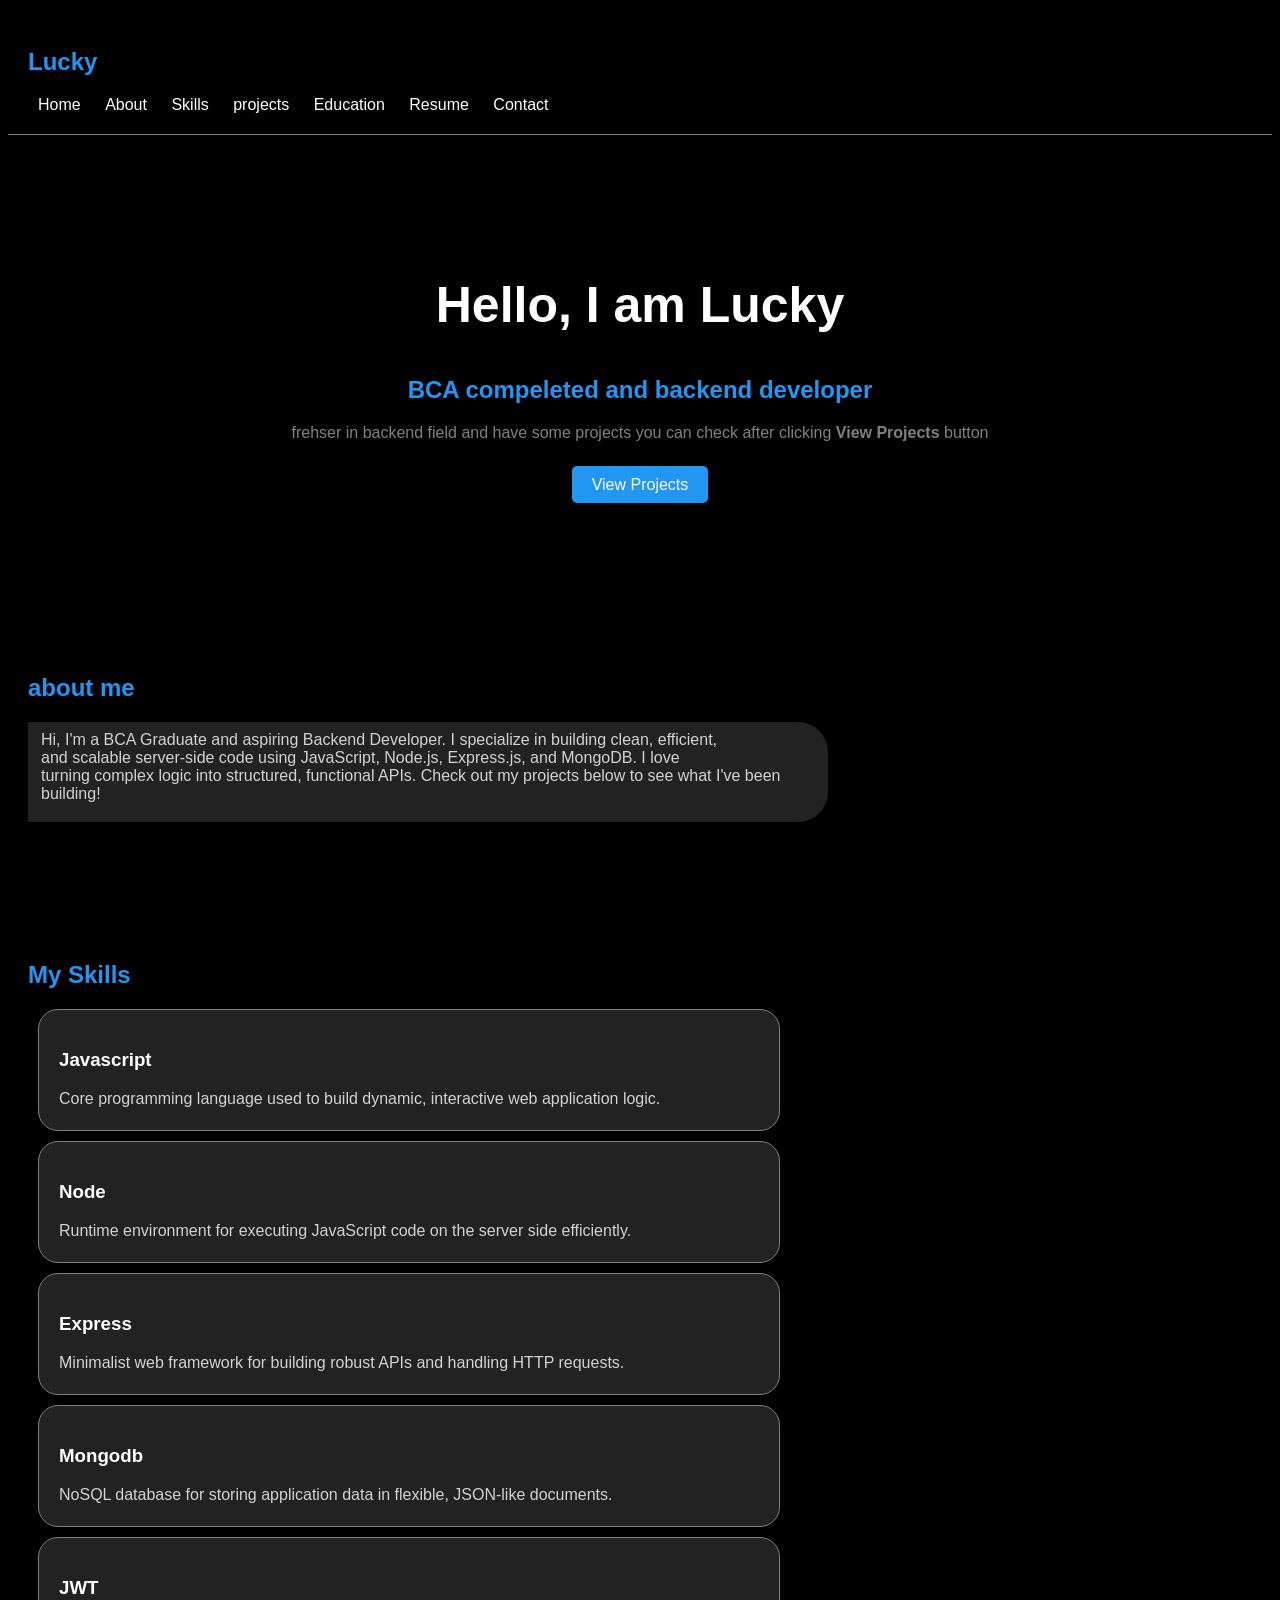
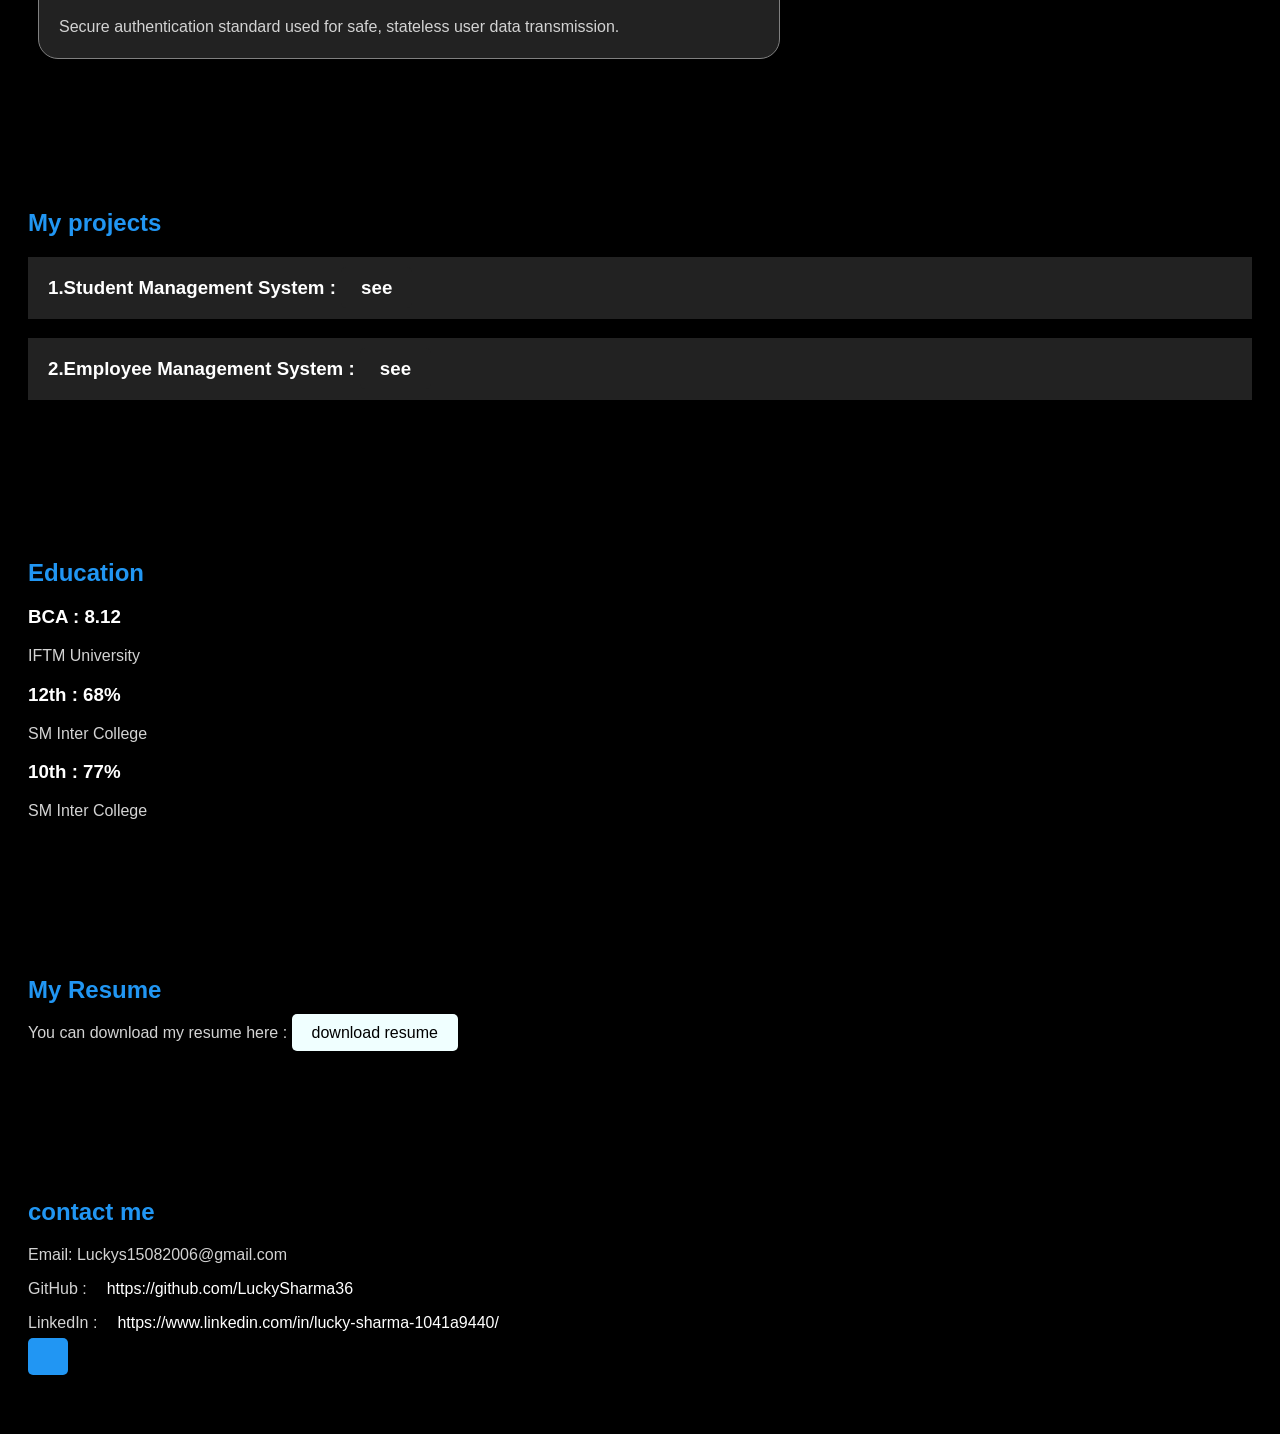
<file: index.html>
<!DOCTYPE html>
<html lang="en">
<head>
    <meta charset="UTF-8">
    <meta name="viewport" content="width=device-width, initial-scale=1.0">
    <title>My Portfolio</title>
    <link rel="stylesheet" href="style.css">
</head>
<body>
    <nav>
        <h2>Lucky </h2>
        <a href="#Home">Home</a>
        <a href="#About">About</a>
        <a href="#Skills">Skills</a>
        <a href="#projects">projects</a>
        <a href="#Education">Education</a>
        <a href="#Resume">Resume</a>
        <a href="#Contact">Contact</a>
    </nav>

    <section id="Home">
        <h1>Hello, I am Lucky</h1>
        <h2>BCA compeleted and backend developer</h2>
        <p>frehser in backend field and have some projects you can check after clicking <b>View Projects</b> button</p><br>
        <a href="project.html">View Projects</a>
    </section>


    <section id="About">
        <h2>about me</h2>
        <div id="AboutmeDiv"><p>Hi, I'm a BCA Graduate and aspiring Backend Developer. I specialize in building clean, efficient, <br>and scalable server-side code using JavaScript, Node.js, Express.js, and MongoDB. 
            I love <br>turning complex logic into structured, functional APIs. Check out my projects below to see what I've been building!
</p></div>
    </section>

    <section id="Skills">
        <h2>My Skills</h2>
    <div class="skillsSection">
        <h3>Javascript</h3>
        <p>Core programming language used to build dynamic, interactive web application logic.</p>
    </div>
    <div class="skillsSection">
        <h3>Node</h3>
        <p>Runtime environment for executing JavaScript code on the server side efficiently.</p>
    </div>
    <div class="skillsSection">
        <h3>Express</h3>
        <p>Minimalist web framework for building robust APIs and handling HTTP requests.</p>
    </div>    
    <div class="skillsSection">
        <h3>Mongodb</h3>
        <p>NoSQL database for storing application data in flexible, JSON-like documents.</p>
    </div>
    <div class="skillsSection">
            <h3>JWT</h3>
        <p>Secure authentication standard used for safe, stateless user data transmission.</p>
    </div>
    </section>


    <section id="projects">
        <h2>My projects</h2>
        <h3>1.Student Management System : <a href="https://studentmanagementsystem-zdne.onrender.com/">see</a></h3>
        <h3>2.Employee Management System : <a href="https://empmanagementsystem-alc1.onrender.com/">see</a></h3>
    </section>
    <section id="Education">
        <h2>Education</h2>

        <h3>BCA : 8.12</h3>
        <p>IFTM University</p>

        <h3>12th : 68%</h3>
        <p>SM Inter College</p>

        <h3>10th : 77%</h3>
        <p>SM Inter College</p>
    </section>

    <section id="Resume">
        <h2>My Resume</h2>
        <p>You can download my resume here : <a href="./FinalITresume.pdf">download resume</a></p>
    </section>


    <section id="Contact">
        <h2>contact me</h2>
        <p>Email: Luckys15082006@gmail.com</p>
        <p>GitHub :<a href="https://github.com/LuckySharma36">https://github.com/LuckySharma36</a></p>
        <p>LinkedIn :<a href="https://www.linkedin.com/in/lucky-sharma-1041a9440/">https://www.linkedin.com/in/lucky-sharma-1041a9440/</p>
    </section>

</body>
</html>
</file>
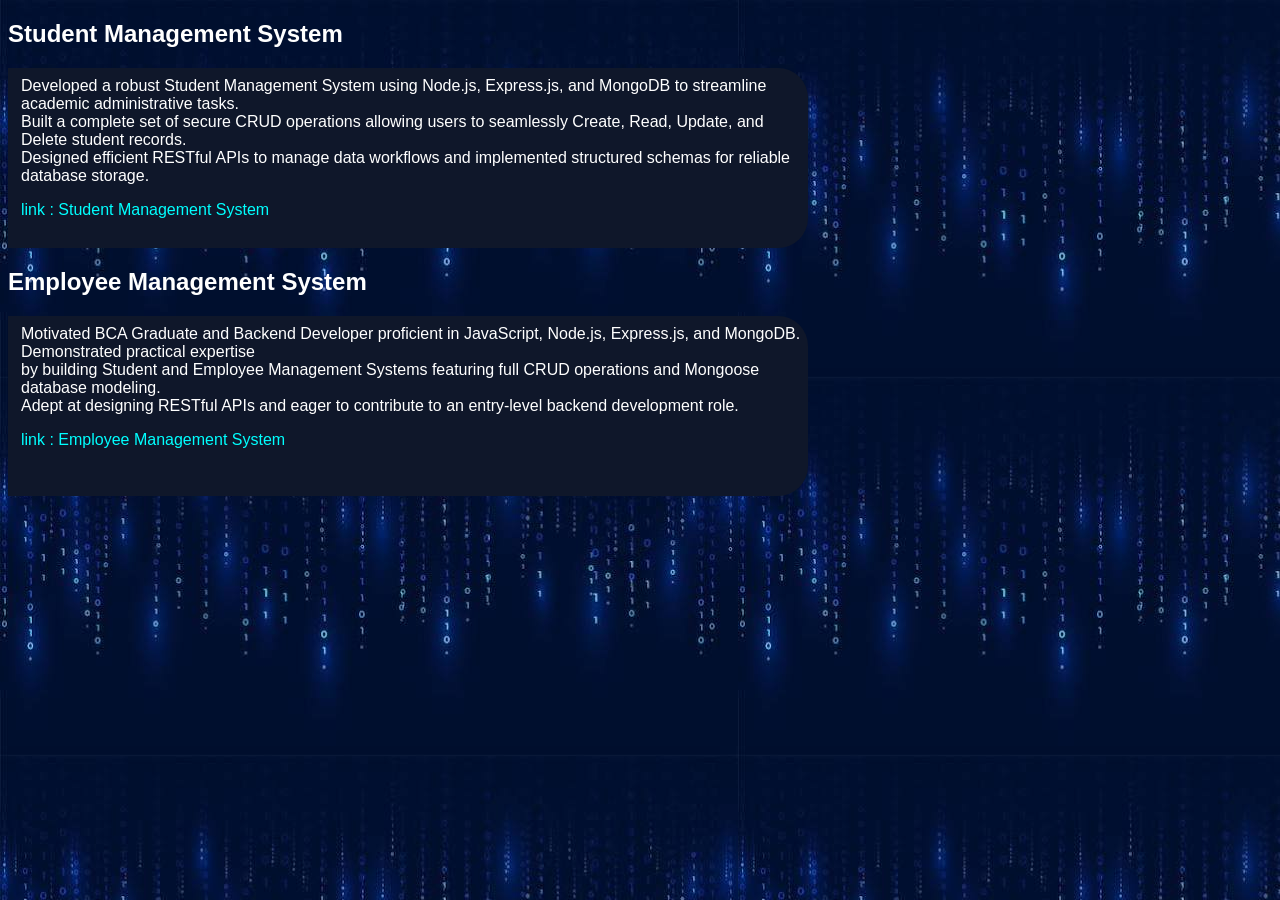
<file: project.html>
<!DOCTYPE html>
<html lang="en">
<head>
    <meta charset="UTF-8">
    <meta name="viewport" content="width=device-width, initial-scale=1.0">
    <title>Projects</title>
    <link rel="stylesheet" href="style2.css">
</head>
<body background="open.jfif">
    
    <h2>Student Management System</h2>
    <div class="Project">
    <p>Developed a robust Student Management System using Node.js, Express.js, and MongoDB to streamline academic administrative tasks. <br>Built a complete set of secure CRUD operations allowing users to seamlessly Create, Read, Update, and Delete student records. <br> Designed efficient RESTful APIs to manage data workflows and implemented structured schemas for reliable database storage.</p>
    <a href="https://studentmanagementsystem-zdne.onrender.com/">link : Student Management System</a>
    </div>
    <h2>Employee Management System</h2>
    <div class="Project"">
    <p>Motivated BCA Graduate and Backend Developer proficient in JavaScript, Node.js, Express.js, and MongoDB. Demonstrated practical expertise <br> by building Student and Employee Management Systems featuring full CRUD operations and Mongoose database modeling. <br>Adept at designing RESTful APIs and eager to contribute to an entry-level backend development role.</p>
    <a href="https://empmanagementsystem-alc1.onrender.com/">link : Employee Management System</a>
    </div>
</body>
</html>
</file>
<file: style.css>
body{
    background-color: black;
    color: white;
    font-family: Arial, Helvetica, sans-serif;
}

nav {
    padding: 20px;
    border-bottom: 1px solid gray;
}

nav h2{
    color: #2196f3;
}

nav a{
    color: white;
    text-decoration: none;
    margin: 10px;
}

section a{
    display: inline;
    padding: 10px 20px;
    background-color: #2196f3;
    color : white;
    text-decoration: none;
    border-radius: 5px;
}

#Home {
    padding: 100px 20px;
    text-align: center;
}

#Home h1{
    font-size: 50px;
}

#Home h2{
    color: #2196f3;
}

#Home p{
    color: gray;
}

#projects h3 a{
    color: white;
    background-color: #222;
}

#Resume p a{
    background-color:azure;
    color: black;
}

button {
    background-color: #2196f3;
    color: white;
    border: none;
    padding: 15px 25px;
    margin-top: 20px;
    cursor: pointer;
}

section{
    padding: 60px 20px;

}

section h2{
    color: #2196f3;
}

section p{
    color: lightgray;
}

#Skills h3{
    
}

#projects h3{
    color: white;
    background-color: #222;
    padding: 20px;
}

#projects a{
    color: #2196f3;
}



section a:hover{
    color: white;
}

#Contact p a{
    background-color: black;
}

#AboutmeDiv {
    background-color: #222;
    height: 100px;
    width: 800px;
    border-top-right-radius: 30px;
    border-bottom-right-radius: 30px;
}

#AboutmeDiv p{
    size: 25px;
    padding-top: 9px;
    padding-left:13px;
}

#Skills .skillsSection{
    background-color: #222;
    padding: 20px;
    margin: 10px;
    height: 80px;
    width: 700px;
    border: 1px solid gray;
    border-radius: 20px;
}
</file>
<file: style2.css>
body{
    background-color: #E2E8F0;
    color: white;
    font-family: Arial, Helvetica, sans-serif;
}

h2{
    color: white;
}

a{
    text-decoration: none;
    color:aqua;
}

.Project{
    background-color: #0F172A;
    height: 180px;
    width: 800px;
    border-top-right-radius: 30px;
    border-bottom-right-radius: 30px;  
}

.Project p{
    size: 25px;
    padding-top: 9px;
    padding-left:13px;
}

.Project a{
    size: 25px;
    padding-top: 9px;
    padding-left:13px;
}
</file>
